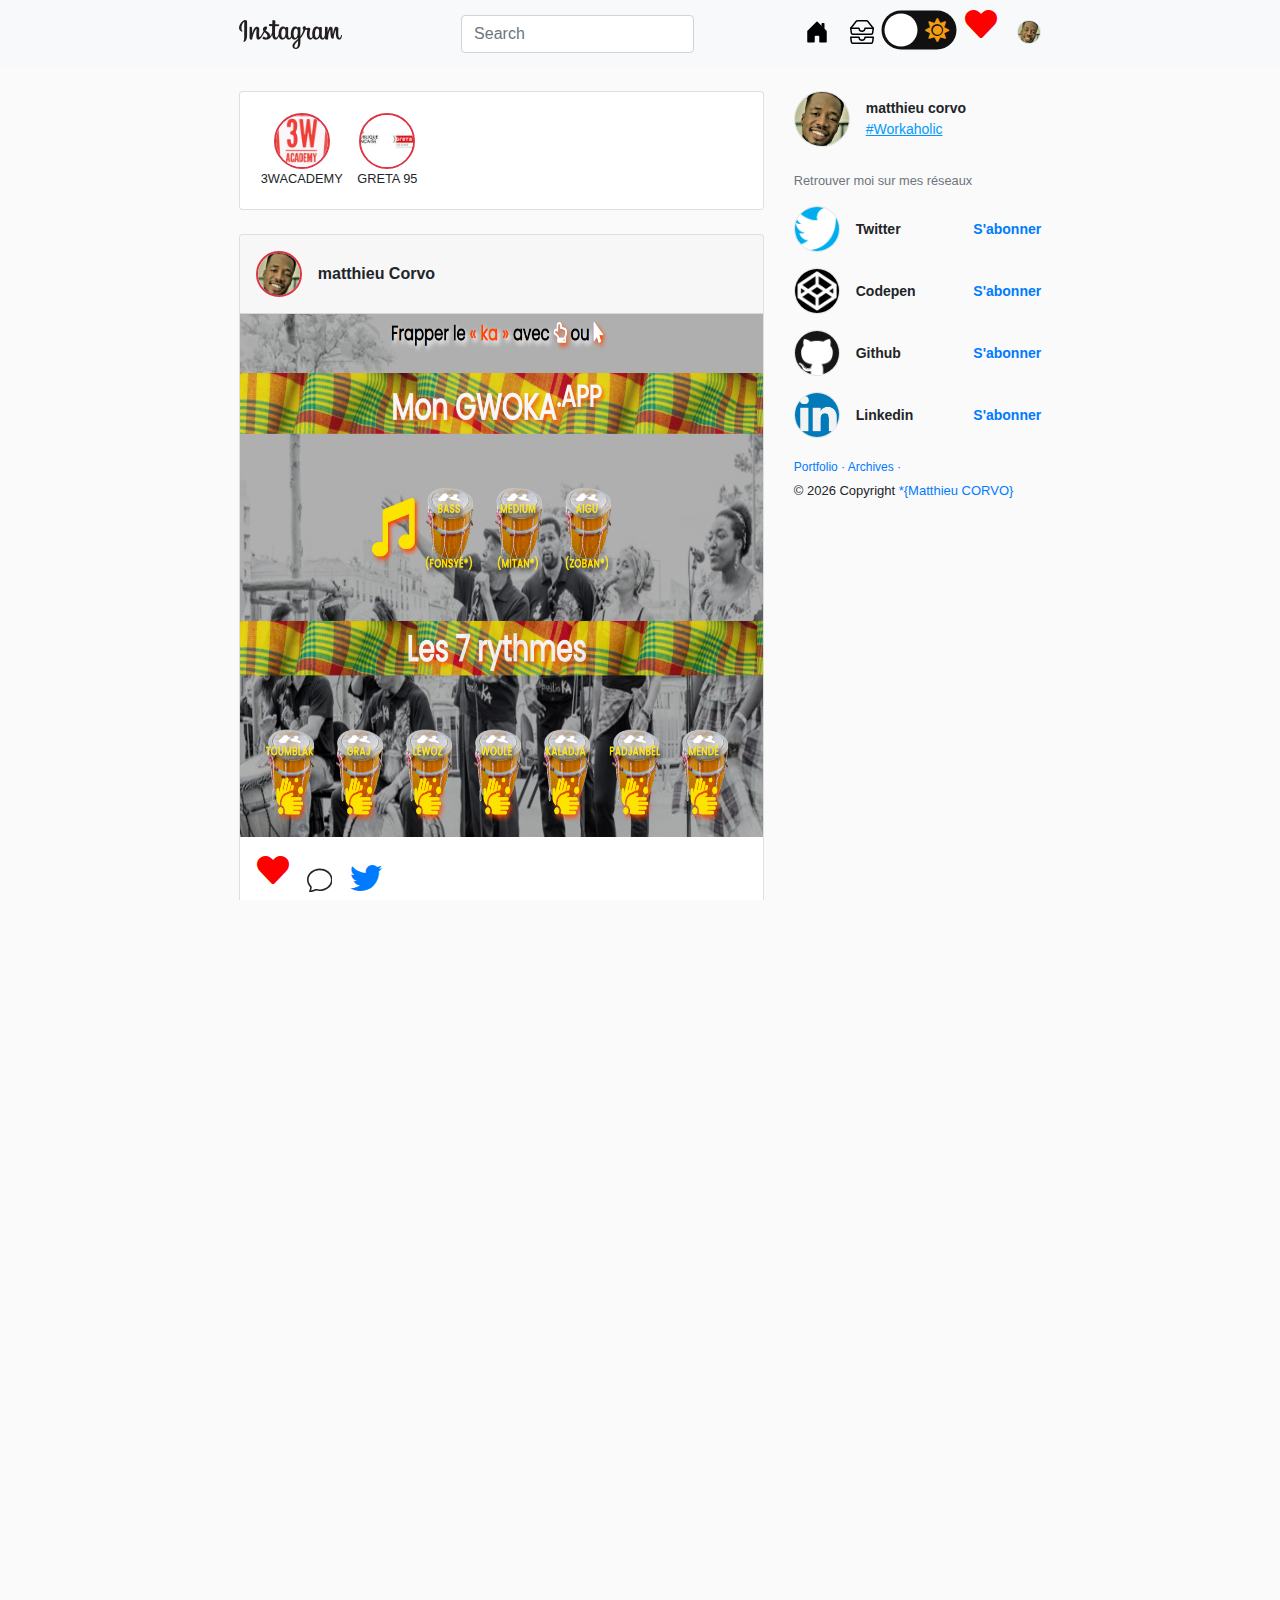
<file: index.html>
<!DOCTYPE html>
<html lang="fr" >
<head>
  <meta charset="UTF-8">
  <title>Instagram</title>
  <link rel="stylesheet" href="https://maxcdn.bootstrapcdn.com/bootstrap/4.5.3/css/bootstrap.min.css"/>

  <link rel="stylesheet" type="text/css" href="assets/css/bootstrap.min.css" />
  <link  rel="stylesheet" type="text/css" href="assets/css/Instagram.css"/>
  <link  rel="stylesheet" type="text/css" href="assets/css/light.css"/>

  <link rel='stylesheet' href='https://cdnjs.cloudflare.com/ajax/libs/font-awesome/5.15.1/css/all.min.css'>
 <!-- Including the Favicon https://realfavicongenerator.net/-->
 <link rel="apple-touch-icon" sizes="180x180" href="img/logo/apple-touch-icon.png">
     <link rel="icon" type="image/png" sizes="32x32" href="img/logo/favicon-32x32.png">
     <link rel="icon" type="image/png" sizes="16x16" href="img/logo/favicon-16x16.png">
     <link rel="manifest" href="img/logo/site.webmanifest">
     <link rel="mask-icon" href="img/logo/safari-pinned-tab.svg" color="#5bbad5">
     <meta name="msapplication-TileColor" content="#da532c">
     <meta name="theme-color" content="#ffffff">

</head>
<body>

<div>
    <nav class="navbar navbar-expand-lg navbar-light bg-light">
        <div class="container justify-content-center">
            <div class="d-flex flex-row justify-content-between align-items-center col-9">
                <a class="navbar-brand" href="#">
                    <img src="assets/images/ig-logo.png" alt="" loading="lazy">
                </a>
                <div>
                    <form class="form-inline my-2 my-lg-0">
                        <input class="form-control mr-sm-2" type="search" placeholder="Search" aria-label="Search">
                    </form>
                </div>
                
                <div class="d-flex flex-row">
                    <button class="hamburger" id="hamburger">
                        <i class="fas fa-bars"></i>
                                        </button>
                    <ul class="list-inline m-0" id="nav-ul">
                        <li class="list-inline-item">
                            <a href="https://matthcorvo.github.io/CORVOMatthieu-portfolioV.2/" class="link-menu">
                                <svg width="1.5em" height="1.5em" viewBox="0 0 16 16" class="bi bi-house-door-fill"
                                    fill="currentColor" xmlns="http://www.w3.org/2000/svg">
                                    <path
                                        d="M6.5 10.995V14.5a.5.5 0 0 1-.5.5H2a.5.5 0 0 1-.5-.5v-7a.5.5 0 0 1 .146-.354l6-6a.5.5 0 0 1 .708 0l6 6a.5.5 0 0 1 .146.354v7a.5.5 0 0 1-.5.5h-4a.5.5 0 0 1-.5-.5V11c0-.25-.25-.5-.5-.5H7c-.25 0-.5.25-.5.495z" />
                                    <path fill-rule="evenodd"
                                        d="M13 2.5V6l-2-2V2.5a.5.5 0 0 1 .5-.5h1a.5.5 0 0 1 .5.5z" />
                                </svg>
                            </a>
                        </li>
                        <li class="list-inline-item ml-2">
                            <a href="InstagramArchive.html" class="link-menu">
                                <svg width="1.5em" height="1.5em" viewBox="0 0 16 16" class="bi bi-inboxes"
                                    fill="currentColor" xmlns="http://www.w3.org/2000/svg">
                                    <path fill-rule="evenodd"
                                        d="M.125 11.17A.5.5 0 0 1 .5 11H6a.5.5 0 0 1 .5.5 1.5 1.5 0 0 0 3 0 .5.5 0 0 1 .5-.5h5.5a.5.5 0 0 1 .496.562l-.39 3.124A1.5 1.5 0 0 1 14.117 16H1.883a1.5 1.5 0 0 1-1.489-1.314l-.39-3.124a.5.5 0 0 1 .121-.393zm.941.83l.32 2.562a.5.5 0 0 0 .497.438h12.234a.5.5 0 0 0 .496-.438l.32-2.562H10.45a2.5 2.5 0 0 1-4.9 0H1.066zM3.81.563A1.5 1.5 0 0 1 4.98 0h6.04a1.5 1.5 0 0 1 1.17.563l3.7 4.625a.5.5 0 0 1-.78.624l-3.7-4.624A.5.5 0 0 0 11.02 1H4.98a.5.5 0 0 0-.39.188L.89 5.812a.5.5 0 1 1-.78-.624L3.81.563z" />
                                    <path fill-rule="evenodd"
                                        d="M.125 5.17A.5.5 0 0 1 .5 5H6a.5.5 0 0 1 .5.5 1.5 1.5 0 0 0 3 0A.5.5 0 0 1 10 5h5.5a.5.5 0 0 1 .496.562l-.39 3.124A1.5 1.5 0 0 1 14.117 10H1.883A1.5 1.5 0 0 1 .394 8.686l-.39-3.124a.5.5 0 0 1 .121-.393zm.941.83l.32 2.562A.5.5 0 0 0 1.884 9h12.234a.5.5 0 0 0 .496-.438L14.933 6H10.45a2.5 2.5 0 0 1-4.9 0H1.066z" />
                                </svg>
                            </a>
                        </li>
                        <li class="list-inline-item ml-2">
                            <a href="#" class="link-menu">
                                <div>
                                    <input type="checkbox" class="checkbox" id="chk" />
                                    <label class="label" for="chk">
                                        <i class="fas fa-moon"></i>
                                        <i class="fas fa-sun"></i>
                                        <div class="ball"></div>
                                    </label>
                                </div>                            </a>
                        </li>
                        <li class="list-inline-item ml-2 ">
                            <a href="#coeur" class="link-menu">
                                <p class="heart">
                                    <i class="fa fa-heart fa-2x fa-beat"></i>
                                  </p>
                            </a>
                        </li>
                        <li class="list-inline-item ml-2 align-middle">
                            <a href="index.html" class="link-menu">
                                <div
                                    class="rounded-circle overflow-hidden d-flex justify-content-center align-items-center border topbar-profile-photo">
                                    
                                    <img src="assets/images/profiles/profile-6.jpg" alt="..."
                                        style="transform: scale(1.5); width: 100%; position: absolute; left: 0;">
                                </div>
                            </a>
                        </li>
                    </ul>
                </div>
            </div>
        </div>
    </nav>
</div>

<div class="mt-4">
    <div class="container d-flex justify-content-center">
        <div class="col-9">
            <div class="row">
                <div class="col-8">

                    <!-- START OF STORIES -->
                    <div class="card">
                        <div class="card-body d-flex justify-content-start">
                            <ul class="list-unstyled mb-0">
                                <li class="list-inline-item">
                                    <button class="btn p-0 m-0">
                                        <div class="d-flex flex-column align-items-center">
                                            <div
                                                class="rounded-circle overflow-hidden d-flex justify-content-center align-items-center border border-danger story-profile-photo">
                                                <img src="assets/images/profiles/profile-1.jpg" alt="..."
                                                    style="transform: scale(1.5); width: 100%; position: absolute; left: 0;">
                                            </div>
                                            <small>3WACADEMY</small>
                                        </div>
                                    </button>
                                </li>
                                <li class="list-inline-item">
                                    <button class="btn p-0 m-0">
                                        <div class="d-flex flex-column align-items-center">
                                            <div
                                                class="rounded-circle overflow-hidden d-flex justify-content-center align-items-center border border-danger story-profile-photo">
                                                <img src="assets/images/profiles/profile-2.jpg" alt="..."
                                                    style="transform: scale(1.5); width: 100%; position: absolute; left: 0;">
                                            </div>
                                            <small>GRETA 95</small>
                                        </div>
                                    </button>
                                </li>
                            </ul>
                        </div>
                    </div>
                    <!-- END OF STORIES -->
 <!-- START OF POSTS -->
 <div class="d-flex flex-column mt-4 mb-4 ">


    
    <div class="card" >
        
        <div class="card-header p-3">
            <div class="d-flex flex-row align-items-center">
                <div
                    class="rounded-circle overflow-hidden d-flex justify-content-center align-items-center border border-danger post-profile-photo mr-3">
                    <img src="assets/images/profiles/profile-6.jpg" alt="..."
                        style="transform: scale(1.5); width: 100%; position: absolute; left: 0;"></div>
                <span class="font-weight-bold">matthieu Corvo</span>
            </div>
        </div>
        <div class="card-body p-0">
            <div  class="embed-responsive embed-responsive-1by1" >
                <img class="embed-responsive-item" src="assets/images/posts/drumskitjs.png"  />
            </div>

            <div class="d-flex flex-row justify-content-between pl-3 pr-3 pt-3 pb-1">
                <ul class="list-inline d-flex flex-row align-items-center m-0">
                    <li class="list-inline-item">
                        <button class="btn p-0">
                                <p class="heart">
                                    <i class="fa fa-heart fa-2x "></i>
                                  </p>
                            </a>
                                            </button>
                    </li>
                    <li class="list-inline-item ml-2">
                        <a href="mailto:Promatthcorvo@gmail.com" class="btn p-0">
                            <svg width="1.6em" height="1.6em" viewBox="0 0 16 16"
                                class="bi bi-chat" fill="currentColor"
                                xmlns="http://www.w3.org/2000/svg">
                                <path fill-rule="evenodd"
                                    d="M2.678 11.894a1 1 0 0 1 .287.801 10.97 10.97 0 0 1-.398 2c1.395-.323 2.247-.697 2.634-.893a1 1 0 0 1 .71-.074A8.06 8.06 0 0 0 8 14c3.996 0 7-2.807 7-6 0-3.192-3.004-6-7-6S1 4.808 1 8c0 1.468.617 2.83 1.678 3.894zm-.493 3.905a21.682 21.682 0 0 1-.713.129c-.2.032-.352-.176-.273-.362a9.68 9.68 0 0 0 .244-.637l.003-.01c.248-.72.45-1.548.524-2.319C.743 11.37 0 9.76 0 8c0-3.866 3.582-7 8-7s8 3.134 8 7-3.582 7-8 7a9.06 9.06 0 0 1-2.347-.306c-.52.263-1.639.742-3.468 1.105z" />
                            </svg>
                        </a>
                    </li>
                    <li class="list-inline-item ml-2">
                        <button  class="btn p-0">
                          <span style="color:rgb(0, 110, 255);"><a class="twitter-share-button "
                          href="https://twitter.com/intent/tweet?text=Pour%20tous%20les%20tambouyés%20réécouter%20tous%20les%20rhytmes%20du%20Gwoka%20sur%20votre%20télephone!%20&via=CodeMatth&hashtags=Gwoka,DrumsKit,Guadeloupe,ApplicationWeb&url=https://matthcorvo.github.io/Mon-GWOKA-Drum-kit/
                          "> <i class="fab fa-twitter fa-2x"></i>   </a>                                       </span> 
                        </button>
                    </li>
                </ul>

               
            </div>

            <div class="pl-3 pr-3 pb-2">
                <strong class="d-block">736.954 j'aime</strong>
                <strong class="d-block">matthieu corvo</strong>
                <p  class="d-block mb-1"> Pour tous les "tambouyés" réécouter enfin tous les rhytmes du Gwoka sur votre télephone ! <a href="https://matthcorvo.github.io/Mon-GWOKA-Drum-kit/">GwokaApp.fr</a> #Gwoka #DrumsKit #Guadeloupe #971 #ApplicationWeb</span></p>
            </p>
               
                <button class="btn p-0">
                    <span class="text-muted">Afficher les 33,247 commentaires</span>
                </button>

                <div>
                    <div>
                        <strong class="d-block">djsnake</strong>
                        <span> Ça donne des idées tout ça 🥁🥁🥁🖤 </span>
                    </div>
                    
                </div>

                <small class="text-muted">02 Février 2021</small>
            </div>

            <div class="position-relative comment-box">
                <form>
                    <input class="w-100 border-0 p-3 input-post" placeholder="Un comentaire...">
                    <button  class="btn btn-primary position-absolute btn-ig" >Publier</button>
                </form>
            </div>


        </div>
    </div>

</div>

 <div class="d-flex flex-column mt-4 mb-4 ">
    <div class="card" >
        <div class="card-header p-3">
            <div class="d-flex flex-row align-items-center">
                <div
                    class="rounded-circle overflow-hidden d-flex justify-content-center align-items-center border border-danger post-profile-photo mr-3">
                    <img src="assets/images/profiles/profile-6.jpg" alt="..."
                        style="transform: scale(1.5); width: 100%; position: absolute; left: 0;"></div>
                <span class="font-weight-bold">matthieu Corvo</span>
            </div>
        </div>
        <div class="card-body p-0">
            <div  class="embed-responsive embed-responsive-1by1" >
                <img class="embed-responsive-item" src="assets/images/posts/Capture d’écran 2021-01-23 211658.png"  />
            </div>

            <div class="d-flex flex-row justify-content-between pl-3 pr-3 pt-3 pb-1">
                <ul class="list-inline d-flex flex-row align-items-center m-0">
                    <li class="list-inline-item">
                        <button class="btn p-0">
                                <p class="heart">
                                    <i class="fa fa-heart fa-2x "></i>
                                  </p>
                            </a>
                                            </button>
                    </li>
                    <li class="list-inline-item ml-2">
                        <a href="mailto:Promatthcorvo@gmail.com" class="btn p-0">
                            <svg width="1.6em" height="1.6em" viewBox="0 0 16 16"
                                class="bi bi-chat" fill="currentColor"
                                xmlns="http://www.w3.org/2000/svg">
                                <path fill-rule="evenodd"
                                    d="M2.678 11.894a1 1 0 0 1 .287.801 10.97 10.97 0 0 1-.398 2c1.395-.323 2.247-.697 2.634-.893a1 1 0 0 1 .71-.074A8.06 8.06 0 0 0 8 14c3.996 0 7-2.807 7-6 0-3.192-3.004-6-7-6S1 4.808 1 8c0 1.468.617 2.83 1.678 3.894zm-.493 3.905a21.682 21.682 0 0 1-.713.129c-.2.032-.352-.176-.273-.362a9.68 9.68 0 0 0 .244-.637l.003-.01c.248-.72.45-1.548.524-2.319C.743 11.37 0 9.76 0 8c0-3.866 3.582-7 8-7s8 3.134 8 7-3.582 7-8 7a9.06 9.06 0 0 1-2.347-.306c-.52.263-1.639.742-3.468 1.105z" />
                            </svg>
                        </a>
                    </li>
                    <li class="list-inline-item ml-2">
                        <button  class="btn p-0">
                          <span style="color:rgb(0, 110, 255);"><a class="twitter-share-button "
                          href="https://twitter.com/intent/tweet?text=Projet%20Création%20site%20internet%20annuaire%20de%20réstaurateur%20carïbéens%20sur%20toute%20l'ile-de-france%20👉%20Karaïbes%20foods:&via=CodeMatth&hashtags=alternanceweb,devwebjunior,linkedin,3wAcademy,restaurateurs,caraïbéens,foodtrucks,bokits&url=https://matthcorvo.github.io/KARAIBESFOODS/
                          "> <i class="fab fa-twitter fa-2x"></i>   </a>                                       </span> 
                        </button>
                    </li>
                </ul>

               
            </div>

            <div class="pl-3 pr-3 pb-2">
                <strong class="d-block">465.954 j'aime</strong>
                <strong class="d-block">matthieu corvo</strong>
                <p  class="d-block mb-1"> Enfin ! La nouvelle version de <span style="color:orangered">KARAÏBES</b></span> <span style="color:green;text-decoration: none;">Foods</span>  est arrivé. Réaliser en 2020 ce site web de référencement de réstaurateur carïbéens réaliser <strong>pour vous par vous !<a href="https://matthcorvo.github.io/KARAIBESFOODS/">KARAIBESFOODS.fr</a></strong>   <span style="color:rgb(0, 153, 255);">#KARAÏBESFOODS#Partagersurvosbokits #Courageatouslesrestaurateurs</span></p>
            </p>
               
                <button class="btn p-0">
                    <span class="text-muted">Afficher les 8,247 commentaires</span>
                </button>

                <div>
                    <div>
                        <strong class="d-block">jharden13</strong>
                        <span> We really getting better and better! <span style="color:orangered">KARAÏBES</b></span> <span style="color:green;text-decoration: none;">Foods</span> Vol. 2 ! </span>
                    </div>
                    <div>
                        <strong class="d-block">cyril_lignac</strong>
                        <span style="color: blue;"> #happy 👨🏻‍🍳</span>
                    </div>
                </div>

                <small class="text-muted">23 Janvier 2021</small>
            </div>

            <div class="position-relative comment-box">
                <form>
                    <input class="w-100 border-0 p-3 input-post" placeholder="Un comentaire...">
                    <button  class="btn btn-primary position-absolute btn-ig" >Publier</button>
                </form>
            </div>


        </div>
    </div>

</div>
<!-- END OF POSTS -->
                    <!-- START OF POSTS -->
                    <div class="d-flex flex-column mt-4 mb-4 ">

                        <div class="card" >
                            <div class="card-header p-3">
                                <div class="d-flex flex-row align-items-center">
                                    <div
                                        class="rounded-circle overflow-hidden d-flex justify-content-center align-items-center border border-danger post-profile-photo mr-3">
                                        <img src="assets/images/profiles/profile-6.jpg" alt="..."
                                            style="transform: scale(1.5); width: 100%; position: absolute; left: 0;"></div>
                                    <span class="font-weight-bold">matthieu Corvo</span>
                                </div>
                            </div>
                            <div class="card-body p-0">
                                <div  class="embed-responsive embed-responsive-1by1" >
                                    <img class="embed-responsive-item" src="assets/images/profiles/5ff2250817487.jpg"  />
                                </div>

                                <div class="d-flex flex-row justify-content-between pl-3 pr-3 pt-3 pb-1">
                                    <ul class="list-inline d-flex flex-row align-items-center m-0">
                                        <li class="list-inline-item">
                                            <button class="btn p-0">
                                                <a id="coeur" href="#coeur" class="link-menu">
                                                    <p class="heart">
                                                        <i class="fa fa-heart fa-2x fa-beat"></i>
                                                      </p>
                                                </a>
                                                                </button>
                                        </li>
                                        <li class="list-inline-item ml-2">
                                            <a href="mailto:Promatthcorvo@gmail.com" class="btn p-0">
                                                <svg width="1.6em" height="1.6em" viewBox="0 0 16 16"
                                                    class="bi bi-chat" fill="currentColor"
                                                    xmlns="http://www.w3.org/2000/svg">
                                                    <path fill-rule="evenodd"
                                                        d="M2.678 11.894a1 1 0 0 1 .287.801 10.97 10.97 0 0 1-.398 2c1.395-.323 2.247-.697 2.634-.893a1 1 0 0 1 .71-.074A8.06 8.06 0 0 0 8 14c3.996 0 7-2.807 7-6 0-3.192-3.004-6-7-6S1 4.808 1 8c0 1.468.617 2.83 1.678 3.894zm-.493 3.905a21.682 21.682 0 0 1-.713.129c-.2.032-.352-.176-.273-.362a9.68 9.68 0 0 0 .244-.637l.003-.01c.248-.72.45-1.548.524-2.319C.743 11.37 0 9.76 0 8c0-3.866 3.582-7 8-7s8 3.134 8 7-3.582 7-8 7a9.06 9.06 0 0 1-2.347-.306c-.52.263-1.639.742-3.468 1.105z" />
                                                </svg>
                                            </a>
                                        </li>
                                        <li class="list-inline-item ml-2">
                                            <button  class="btn p-0">
                                              <span style="color:rgb(0, 110, 255);"><a class="twitter-share-button"
                                              href="https://twitter.com/intent/tweet?text=éligible%20à%20la%20prime%20de%208000€%20en%20contrat%20dapprentissage%20à%20partir%20du%2029%20mars%202021%20👉%20Linkedin:&via=CodeMatth&hashtags=alternanceweb,devwebjunior,linkedin,3wAcademy&url=https://www.linkedin.com/in/corvomatthieu/,
                                              "> <i class="fab fa-twitter fa-2x"></i>   </a>                                       </span> 
                                            </button>
                                        </li>
                                    </ul>

                                    <div >
                                        <button id="div1" class="btn p-0" style="margin-top:10%">
                                            <a href="#" onmousedown="bleep.play()"  style="background:transparent;"><i class="fas fa-volume-up fa-2x"></i></a>
                                        </button>
                                    </div>
                                </div>

                                <div class="pl-3 pr-3 pb-2">
                                    <strong class="d-block">185.954 j'aime</strong>
                                    <strong class="d-block">matthieu corvo</strong>
                                    <p  class="d-block mb-1">éligible à la prime de <b>8000€</b>, en contrat d'apprentissage, 
                                        disponible <span style="font-size:15px">immédiatement.</span> 
                                        <span style="color:rgb(0, 153, 255);">#Cliquezpartout🤳🏾#Partagersurtwitter #AttentionAuxOreilles🔊👂🏾</span></p>
                                    <button class="btn p-0">
                                        <span class="text-muted">Afficher les 2,247 commentaires</span>
                                    </button>

                                    <div>
                                        <div>
                                            <strong class="d-block">kingjames</strong>
                                            <span>🙌 Proud of you </span>
                                        </div>
                                        <div>
                                            <strong class="d-block">willsmith</strong>
                                            <span>This is LEGENDARY</span>
                                        </div>
                                    </div>

                                    <small class="text-muted">03 Janvier 2021</small>
                                </div>

                                <div class="position-relative comment-box">
                                    <form>
                                        <input class="w-100 border-0 p-3 input-post" placeholder="Un comentaire...">
                                        <button  class="btn btn-primary position-absolute btn-ig" >Publier</button>
                                    </form>
                                </div>


                            </div>
                        </div>

                    </div>
                    <!-- END OF POSTS -->
                </div>
                <div class="col-4 cacher">
                    <div class="d-flex flex-row align-items-center">
                        <div
                            class="rounded-circle overflow-hidden d-flex justify-content-center align-items-center border sidenav-profile-photo">
                            <img src="assets/images/profiles/profile-6.jpg" alt="..."
                                style="transform: scale(1.5); width: 100%; position: absolute; left: 0;">
                        </div>
                        <div class="profile-info ml-3">
                            <span  class="profile-info-username">matthieu corvo</span>
                            <span class="profile-info-name" style="color:rgb(0, 153, 255);text-decoration:underline;">#Workaholic</span>
                        </div>
                    </div>

                    <div class="mt-4 ">
                        <div class="d-flex flex-row justify-content-between">
                            <small class="text-muted font-weight-normal">Retrouver moi sur mes réseaux</small>
                        </div>
                        <div >
                            <div class="d-flex flex-row justify-content-between align-items-center mt-3 mb-3">
                                <div class="d-flex flex-row align-items-center">
                                    <div
                                        class="rounded-circle overflow-hidden d-flex justify-content-center align-items-center border sugest-profile-photo">
                                        <img src="assets/images/profiles/profile-3.jpg" alt="..."
                                            style="transform: scale(1.5); width: 100%; position: absolute; left: 0;">
                                    </div>
                                    <strong class="ml-3 sugest-username">Twitter</strong>
                                </div>
                                <button class="btn btn-primary btn-sm p-0 btn-ig "><a href="https://twitter.com/CodeMatth" target="_blank">S'abonner</a>
                            </div>
                            <div class="d-flex flex-row justify-content-between align-items-center mt-3 mb-3">
                                <div class="d-flex flex-row align-items-center">
                                    <div
                                        class="rounded-circle overflow-hidden d-flex justify-content-center align-items-center border sugest-profile-photo">
                                        <img src="assets/images/profiles/profile-4.png" alt="..."
                                            style="transform: scale(1.5); width: 100%; position: absolute; left: 0;">
                                    </div>
                                    <strong class="ml-3 sugest-username">Codepen</strong>
                                </div>
                                <button class="btn btn-primary btn-sm p-0 btn-ig "><a href="https://codepen.io/matthandampcode" target="_blank">S'abonner</a></button>
                            </div>
                            <div class="d-flex flex-row justify-content-between align-items-center mt-3 mb-3">
                                <div class="d-flex flex-row align-items-center">
                                    <div
                                        class="rounded-circle overflow-hidden d-flex justify-content-center align-items-center border sugest-profile-photo">
                                        <img src="assets/images/profiles/profile-5.jpg" alt="..."
                                            style="transform: scale(1.5); width: 100%; position: absolute; left: 0;">
                                    </div>
                                    <strong class="ml-3 sugest-username">Github</strong>
                                </div>
                                <button class="btn btn-primary btn-sm p-0 btn-ig"><a href="https://github.com/matthCorvo" target="_blank">S'abonner</a></button>
                            </div>
                            <div class="d-flex flex-row justify-content-between align-items-center mt-3 mb-3">
                                <div class="d-flex flex-row align-items-center">
                                    <div
                                        class="rounded-circle overflow-hidden d-flex justify-content-center align-items-center border sugest-profile-photo">
                                        <img src="assets/images/profiles/profile-8.png" alt="..."
                                            style="transform: scale(1.5); width: 100%; position: absolute; left: 0;">
                                    </div>
                                    <strong class="ml-3 sugest-username">Linkedin</strong>
                                </div>

                                <button class="btn btn-primary btn-sm p-0 btn-ig"><a href="https://www.linkedin.com/in/corvomatthieu/" target="_blank">S'abonner</a></button>
                            
                            </div>
                            <a href="index.html" style="font-size: 12px;text-decoration: none;">Portfolio · </a>  <a href="InstagramArchive.html" style="font-size: 12px;text-decoration: none;">Archives ·                             </a>       <br>       <span style="font-size:13px">              ©   <script>document.write(new Date().getFullYear());</script>  Copyright  <a  href="#">*{Matthieu CORVO} </a></span>
                        </div>
                    </div>
                </div>
            </div>
        </div>
    </div>
</div>
</div>


<footer >
     </footer> 
<!-- JS, Popper.js, and jQuery -->
<!-- partial -->
<script>
    var bleep = new Audio();
    bleep.src = 'bleep.mp3';
    </script>
<script src="https://code.jquery.com/jquery-3.5.1.slim.min.js" integrity="sha384-DfXdz2htPH0lsSSs5nCTpuj/zy4C+OGpamoFVy38MVBnE+IbbVYUew+OrCXaRkfj" crossorigin="anonymous"></script>
<script src="https://cdn.jsdelivr.net/npm/bootstrap@4.5.3/dist/js/bootstrap.bundle.min.js" integrity="sha384-ho+j7jyWK8fNQe+A12Hb8AhRq26LrZ/JpcUGGOn+Y7RsweNrtN/tE3MoK7ZeZDyx" crossorigin="anonymous"></script> 
<script src="assets/js/light.js"></script> 
<script src="assets/js/hamburger.js"></script> 
</body>

<!-- avec l'aide de https://github.com/codingvenue/instagram-hompage-clone-bootstrap-->
</html>
</file>
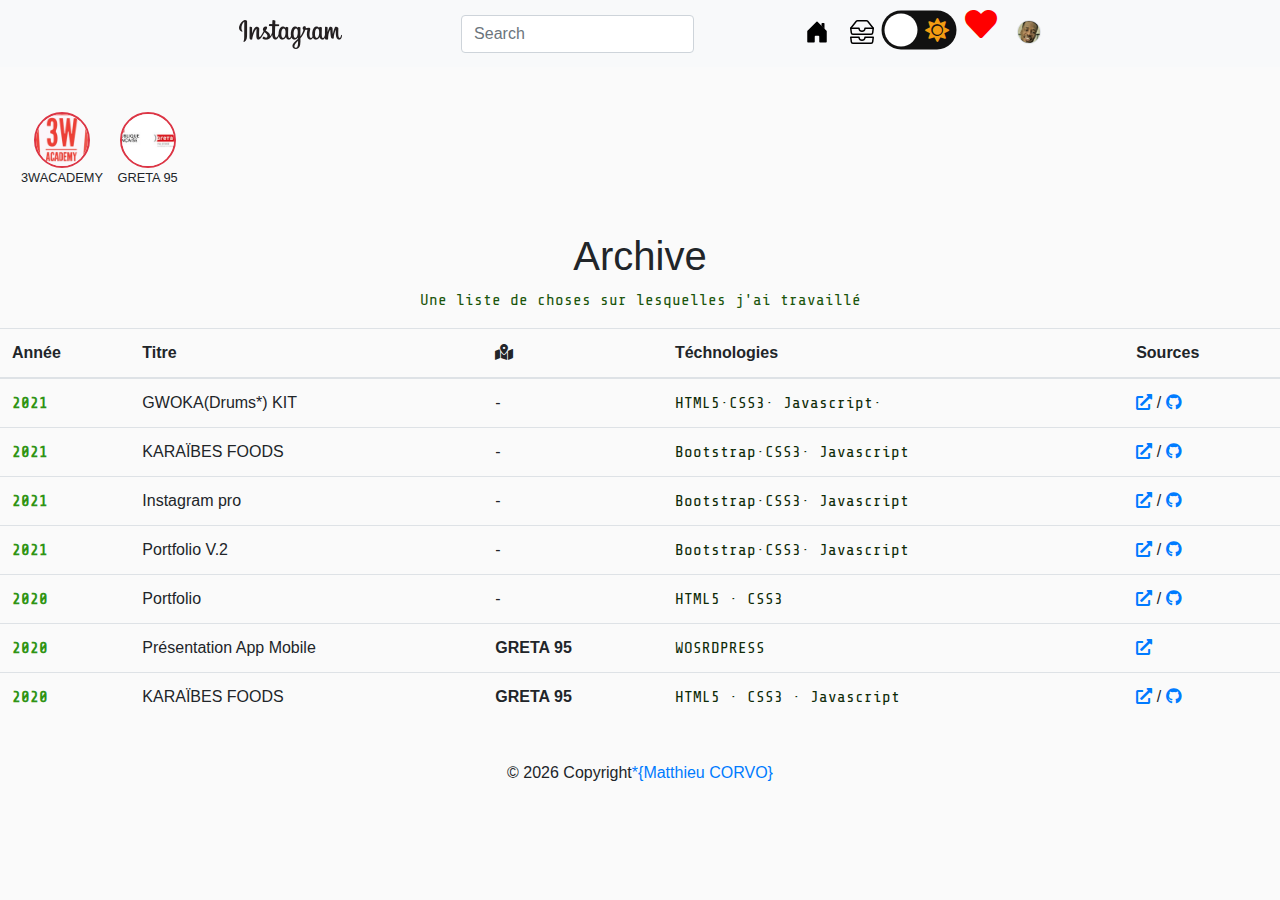
<file: InstagramArchive.html>
<!DOCTYPE html>
<html lang="fr" >
<head>
  <meta charset="UTF-8">
  <title>Instagram</title>
  <link rel="stylesheet" href="https://maxcdn.bootstrapcdn.com/bootstrap/4.5.3/css/bootstrap.min.css"/>

  <link rel="stylesheet" type="text/css" href="assets/css/bootstrap.min.css" />
  <link  rel="stylesheet" type="text/css" href="assets/css/Instagram.css"/>
  <link rel='stylesheet' href='https://cdnjs.cloudflare.com/ajax/libs/font-awesome/5.15.1/css/all.min.css'>
 <!-- Including the Favicon https://realfavicongenerator.net/-->
 <link rel="apple-touch-icon" sizes="180x180" href="img/logo/apple-touch-icon.png">
     <link rel="icon" type="image/png" sizes="32x32" href="img/logo/favicon-32x32.png">
     <link rel="icon" type="image/png" sizes="16x16" href="img/logo/favicon-16x16.png">
     <link rel="manifest" href="img/logo/site.webmanifest">
     <link rel="mask-icon" href="img/logo/safari-pinned-tab.svg" color="#5bbad5">
     <meta name="msapplication-TileColor" content="#da532c">
     <meta name="theme-color" content="#ffffff">
     <link  rel="stylesheet" type="text/css" href="assets/css/light.css"/>

</head>
<body>

    <div>
        <nav class="navbar navbar-expand-lg navbar-light bg-light">
            <div class="container justify-content-center">
                <div class="d-flex flex-row justify-content-between align-items-center col-9">
                    <a class="navbar-brand" href="index.html">
                        <img src="assets/images/ig-logo.png" alt="" loading="lazy">
                    </a>
                    <div>
                        <form class="form-inline my-2 my-lg-0">
                            <input class="form-control mr-sm-2" type="search" placeholder="Search" aria-label="Search">
                        </form>
                    </div>
                    <div class="d-flex flex-row">
                        <button class="hamburger" id="hamburger">
                            <i class="fas fa-bars"></i>
                                            </button>
                        <ul class="list-inline m-0" id="nav-ul">
                            <li class="list-inline-item">
                                <a href="index.html" class="link-menu">
                                    <svg width="1.5em" height="1.5em" viewBox="0 0 16 16" class="bi bi-house-door-fill"
                                        fill="currentColor" xmlns="http://www.w3.org/2000/svg">
                                        <path
                                            d="M6.5 10.995V14.5a.5.5 0 0 1-.5.5H2a.5.5 0 0 1-.5-.5v-7a.5.5 0 0 1 .146-.354l6-6a.5.5 0 0 1 .708 0l6 6a.5.5 0 0 1 .146.354v7a.5.5 0 0 1-.5.5h-4a.5.5 0 0 1-.5-.5V11c0-.25-.25-.5-.5-.5H7c-.25 0-.5.25-.5.495z" />
                                        <path fill-rule="evenodd"
                                            d="M13 2.5V6l-2-2V2.5a.5.5 0 0 1 .5-.5h1a.5.5 0 0 1 .5.5z" />
                                    </svg>
                                </a>
                            </li>
                            <li class="list-inline-item ml-2">
                                <a href="InstagramArchive.html" class="link-menu">
                                    <svg width="1.5em" height="1.5em" viewBox="0 0 16 16" class="bi bi-inboxes"
                                        fill="currentColor" xmlns="http://www.w3.org/2000/svg">
                                        <path fill-rule="evenodd"
                                            d="M.125 11.17A.5.5 0 0 1 .5 11H6a.5.5 0 0 1 .5.5 1.5 1.5 0 0 0 3 0 .5.5 0 0 1 .5-.5h5.5a.5.5 0 0 1 .496.562l-.39 3.124A1.5 1.5 0 0 1 14.117 16H1.883a1.5 1.5 0 0 1-1.489-1.314l-.39-3.124a.5.5 0 0 1 .121-.393zm.941.83l.32 2.562a.5.5 0 0 0 .497.438h12.234a.5.5 0 0 0 .496-.438l.32-2.562H10.45a2.5 2.5 0 0 1-4.9 0H1.066zM3.81.563A1.5 1.5 0 0 1 4.98 0h6.04a1.5 1.5 0 0 1 1.17.563l3.7 4.625a.5.5 0 0 1-.78.624l-3.7-4.624A.5.5 0 0 0 11.02 1H4.98a.5.5 0 0 0-.39.188L.89 5.812a.5.5 0 1 1-.78-.624L3.81.563z" />
                                        <path fill-rule="evenodd"
                                            d="M.125 5.17A.5.5 0 0 1 .5 5H6a.5.5 0 0 1 .5.5 1.5 1.5 0 0 0 3 0A.5.5 0 0 1 10 5h5.5a.5.5 0 0 1 .496.562l-.39 3.124A1.5 1.5 0 0 1 14.117 10H1.883A1.5 1.5 0 0 1 .394 8.686l-.39-3.124a.5.5 0 0 1 .121-.393zm.941.83l.32 2.562A.5.5 0 0 0 1.884 9h12.234a.5.5 0 0 0 .496-.438L14.933 6H10.45a2.5 2.5 0 0 1-4.9 0H1.066z" />
                                    </svg>
                                </a>
                            </li>
                            <li class="list-inline-item ml-2">
                                <a href="#" class="link-menu">
                                    <div>
                                        <input type="checkbox" class="checkbox" id="chk" />
                                        <label class="label" for="chk">
                                            <i class="fas fa-moon"></i>
                                            <i class="fas fa-sun"></i>
                                            <div class="ball"></div>
                                        </label>
                                    </div>                            </a>
                            </li>
                            <li class="list-inline-item ml-2 ">
                                <a href="index.html" class="link-menu">
                                    <p class="heart">
                                        <i class="fa fa-heart fa-2x fa-beat"></i>
                                      </p>
                                </a>
                            </li>
                            <li class="list-inline-item ml-2 align-middle">
                                <a href="index.html" class="link-menu">
                                    <div
                                        class="rounded-circle overflow-hidden d-flex justify-content-center align-items-center border topbar-profile-photo">
                                        
                                        <img src="assets/images/profiles/profile-6.jpg" alt="..."
                                            style="transform: scale(1.5); width: 100%; position: absolute; left: 0;">
                                    </div>
                                </a>
                            </li>
                        </ul>
                    </div>
                </div>
            </div>
        </nav>
    </div>
    <div class="d-flex flex-column mt-4 mb-4">


                    <!-- START OF STORIES -->
                    <div class="card1">
                        <div class="card-body d-flex justify-content-start">
                            <ul class="list-unstyled mb-0">
                                <li class="list-inline-item">
                                    <button class="btn p-0 m-0">
                                        <div class="d-flex flex-column align-items-center">
                                            <div
                                                class="rounded-circle overflow-hidden d-flex justify-content-center align-items-center border border-danger story-profile-photo">
                                                <img src="assets/images/profiles/profile-1.jpg" alt="..."
                                                    style="transform: scale(1.5); width: 100%; position: absolute; left: 0;">
                                            </div>
                                            <small>3WACADEMY</small>
                                        </div>
                                    </button>
                                </li>
                                <li class="list-inline-item">
                                    <button class="btn p-0 m-0">
                                        <div class="d-flex flex-column align-items-center">
                                            <div
                                                class="rounded-circle overflow-hidden d-flex justify-content-center align-items-center border border-danger story-profile-photo">
                                                <img src="assets/images/profiles/profile-2.jpg" alt="..."
                                                    style="transform: scale(1.5); width: 100%; position: absolute; left: 0;">
                                            </div>
                                            <small>GRETA 95</small>
                                        </div>
                                    </button>
                                </li>
                            </ul>
                        </div>
                    </div>
                    <!-- END OF STORIES -->
                    <center>

                    <!-- START OF POSTS -->
                    <div class="d-flex flex-column mt-4 mb-4 center">
                        <h1>Archive</h1>
                            <p style="color:rgb(26, 85, 11);  font-family: Share Tech Mono, monospace;">Une liste de choses sur lesquelles j'ai travaillé</p>
                        <table class="table ">
                            <thead>
                              <tr>
                                <th>Année</th>
                                <th>Titre</th>
                                <th><i class="fas fa-map-marked-alt"></i></th>
                                <th>Téchnologies</th>
                                <th>Sources</th>

                              </tr>
                            </thead>
                            <tbody >
                                <tr class="bg1">
                                    <th scope="row" class="green">2021</th>
                                    <td>GWOKA(Drums*) KIT</td>
                                    <td>-</td>
                                    <td class="greendark">HTML5·CSS3· Javascript·</td>
                                    <td style="justify-content:space-between; "><a href="https://matthcorvo.github.io/Mon-GWOKA-Drum-kit/" target="_blank"><i class="fas fa-external-link-alt"></i> </a>   /    <a href="https://github.com/matthCorvo/Mon-GWOKA-Drum-kit"><i class="fab fa-github"></i></a></td>
    
                                  </tr>

                                <tr class="bg1">
                                    <th scope="row" class="green">2021</th>
                                    <td>KARAÏBES FOODS</td>
                                    <td>-</td>
                                    <td class="greendark">Bootstrap·CSS3· Javascript</td>
                                    <td style="justify-content:space-between; "><a href="https://matthcorvo.github.io/KARAIBESFOODS/" target="_blank"><i class="fas fa-external-link-alt"></i> </a>  / <a href="https://github.com/matthCorvo/KARAIBESFOODS"><i class="fab fa-github"></i></a></td>
    
                                  </tr>
                                <tr class="bg1">
                                    <th scope="row" class="green">2021</th>
                                    <td>Instagram pro</td>
                                    <td>-</td>
                                    <td class="greendark">Bootstrap·CSS3· Javascript</td>
                                    <td style="justify-content:space-between; "><a href="https://matthcorvo.github.io/Instagrampro/" target="_blank"><i class="fas fa-external-link-alt"></i> </a>  / <a  target="_blank" href="https://github.com/matthCorvo/Instagrampro"><i class="fab fa-github"></i></a></td>
    
                                  </tr>
                              <tr class="bg1">
                                <th scope="row" class="green">2021</th>
                                <td>Portfolio V.2</td>
                                <td>-</td>
                                <td class="greendark">Bootstrap·CSS3· Javascript</td>
                                <td style="justify-content:space-between; "><a href="https://matthcorvo.github.io/CORVOMatthieu-portfolioV.2/" target="_blank"><i class="fas fa-external-link-alt"></i> </a>  / <a  target="_blank" href="https://github.com/matthCorvo/CORVOMatthieu-portfolioV.2"><i class="fab fa-github"></i></a></td>

                              </tr>
                              <tr class="bg1">
                                <th scope="row" class="green">2020</th>
                                <td>Portfolio</td>
                                <td>-</td>
                                <td class="greendark">HTML5 · CSS3 </td>
                                <td style="justify-content:space-between; "><a href="https://matthcorvo.github.io/CORVOMatthieu-portfolio/" target="_blank"><i class="fas fa-external-link-alt"></i> </a>  / <a  target="_blank" href="https://github.com/matthCorvo/CORVOMatthieu-portfolio"><i class="fab fa-github"></i></a></td>
                              </tr>
                              <tr class="bg1">
                                <th scope="row" class="green">2020</th>
                                <td>Présentation App Mobile</td>
                                <td><b>GRETA 95</b></td>
                                <td class="greendark">WOSRDPRESS </td>
                                <td style="justify-content:space-between; "><a href="#" ><i class="fas fa-external-link-alt"></i> </a></td>
                              </tr>
                              <tr class="bg1">
                                <th scope="row" class="green">2020</th>
                                <td>KARAÏBES FOODS</td>
                                <td><b>GRETA 95</b></td>
                                <td class="greendark">HTML5 · CSS3 · Javascript</td>
                                <td style="justify-content:space-between; "><a href="http://greta.atessier.com/Corvo_Matthieu/" target="_blank"><i class="fas fa-external-link-alt"></i> </a>  /  <a  href="#"><i class="fab fa-github"></i></a></td>
                              </tr>
                            </tbody>
                          </table>
                    <!-- END OF POSTS -->
                </div></center>
                
               
               <footer>
                <div class="row " style="justify-content: center;">

                    © <script>document.write(new Date().getFullYear());</script> Copyright  <a href="#">*{Matthieu CORVO} </a>
                </div>                 </footer> 
                <!-- JS, Popper.js, and jQuery -->
                <script src="assets/js/light.js"></script> 
                <script src="assets/js/hamburger.js"></script> 

                <script src="https://code.jquery.com/jquery-3.5.1.slim.min.js" integrity="sha384-DfXdz2htPH0lsSSs5nCTpuj/zy4C+OGpamoFVy38MVBnE+IbbVYUew+OrCXaRkfj" crossorigin="anonymous"></script>
                <script src="https://cdn.jsdelivr.net/npm/bootstrap@4.5.3/dist/js/bootstrap.bundle.min.js" integrity="sha384-ho+j7jyWK8fNQe+A12Hb8AhRq26LrZ/JpcUGGOn+Y7RsweNrtN/tE3MoK7ZeZDyx" crossorigin="anonymous"></script> 
</body>


<!-- avec l'aide de https://github.com/codingvenue/instagram-hompage-clone-bootstrap-->


</html>
</file>
<file: assets/css/Instagram.css>
@import url("https://fonts.googleapis.com/css2?family=Poppins&family=Share+Tech+Mono&display=swap");
html, body {
  width:100%;
  height: 100%;
  overflow-x: hidden;
}


.hamburger{
  background-color: transparent;
  border:0;
  color:rgb(7, 6, 6);
  font: size 20px;
  cursor:pointer;
  display:none;
}

.hamburger:focus{
  outline:none;
}
.link-menu {
  color: black;
}

.topbar-profile-photo {
  width: 1.5em; 
  height: 1.5em; 
  position: relative;
}

.story-profile-photo {
  width: 56px; 
  height: 56px; 
  position: relative; 
  border-width: 2px !important;
}

.post-profile-photo {
  width: 46px; 
  height: 46px; 
  position: relative; 
  border-width: 2px !important;
}

.sidenav-profile-photo {
  width: 56px; 
  height: 56px; 
  position: relative; 
}

.comment-box {
  border-top: 1px solid lightgray;
}

.input-post {
  outline: none;
}

.btn-ig {
  background-color: transparent;
  border: 0;
  color: #007bff;
  font-weight: 600;
  right: 0;
  bottom: 0;
  top: 0;
  outline: none !important;
}

.btn-ig:hover,
.btn-ig:focus {
  background-color: transparent !important;
  color: #007bff !important;
}

.profile-info {
  font-size: 14px;
}

.profile-info-username {
  display: block;
  font-weight: 700;
}

.sugest-profile-photo {
  width: 46px; 
  height: 46px;  
  position: relative;
}

.sugest-username {
  font-size: 14px
}

.greendark{
  font-family: "Share Tech Mono", monospace;
  color: rgb(14, 43, 7);

}
.bg1:hover{
  background: rgba(216, 214, 214, 0.89);
}

.green{
  font-family: "Share Tech Mono", monospace;
  color: rgb(47, 148, 21);

}
td:hover{  color: rgb(47, 148, 21);
}
a{text-decoration:none;}

@media screen and (max-width: 767px) {
  nav ul{
display: none;
width:100%;
  }
  .card1{display: none;

  }
  #nav-ul.show{
    display: inline-block;
  }

  .cacher{display: none}
  .hamburger{
    display: block;}
  .card{left:50%}
}
  

button#div1{ margin-top: 24px; }
button#div1 > a{ background:#B9E1FF; color:#000; padding:10px; text-decoration:none; border-radius:5px; font-family:"Arial Black", Gadget, sans-serif; }
button#div1 > a:hover{ background: #BBEA00; }
button#div1 > a:active{ background: #EEFFA8; }
</file>
<file: assets/css/light.css>
body {
	background-color: #fafafa;

	transition: background 0.2s linear;
}

body.dark {
	background: #898c99b0;
}

.checkbox {
	opacity: 0;
	position: absolute;
}

.label {
	background-color: #111;
	border-radius: 50px;
	cursor: pointer;
	display: flex;
	align-items: center;
	justify-content: space-between;
	padding: 5px;
	position: relative;
	height: 26px;
	width: 50px;
	transform: scale(1.5);
}

.label .ball {
	background-color: #fff;
	border-radius: 50%;
	position: absolute;
	top: 2px;
	left: 2px;
	height: 22px;
	width: 22px;
	transform: translateX(0px);
	transition: transform 0.2s linear;
}

.checkbox:checked + .label .ball {
	transform: translateX(24px);
}


.fa-moon {
  color: #6272ca;
}

.fa-sun {
	color: #f39c12;
}



.fa-beat {
  animation:fa-beat 5s ease infinite;
}
@keyframes fa-beat {
  0% {
    transform:scale(1);
  }
  5% {
    transform:scale(1.25);
  }
  20% {
    transform:scale(1);
  }
  30% {
    transform:scale(1);
  }
  35% {
    transform:scale(1.25);
  }
  50% {
    transform:scale(1);
  }
  55% {
    transform:scale(1.25);
  }
  70% {
    transform:scale(1);
  }
}

.heart {
  color:red;
}
</file>
